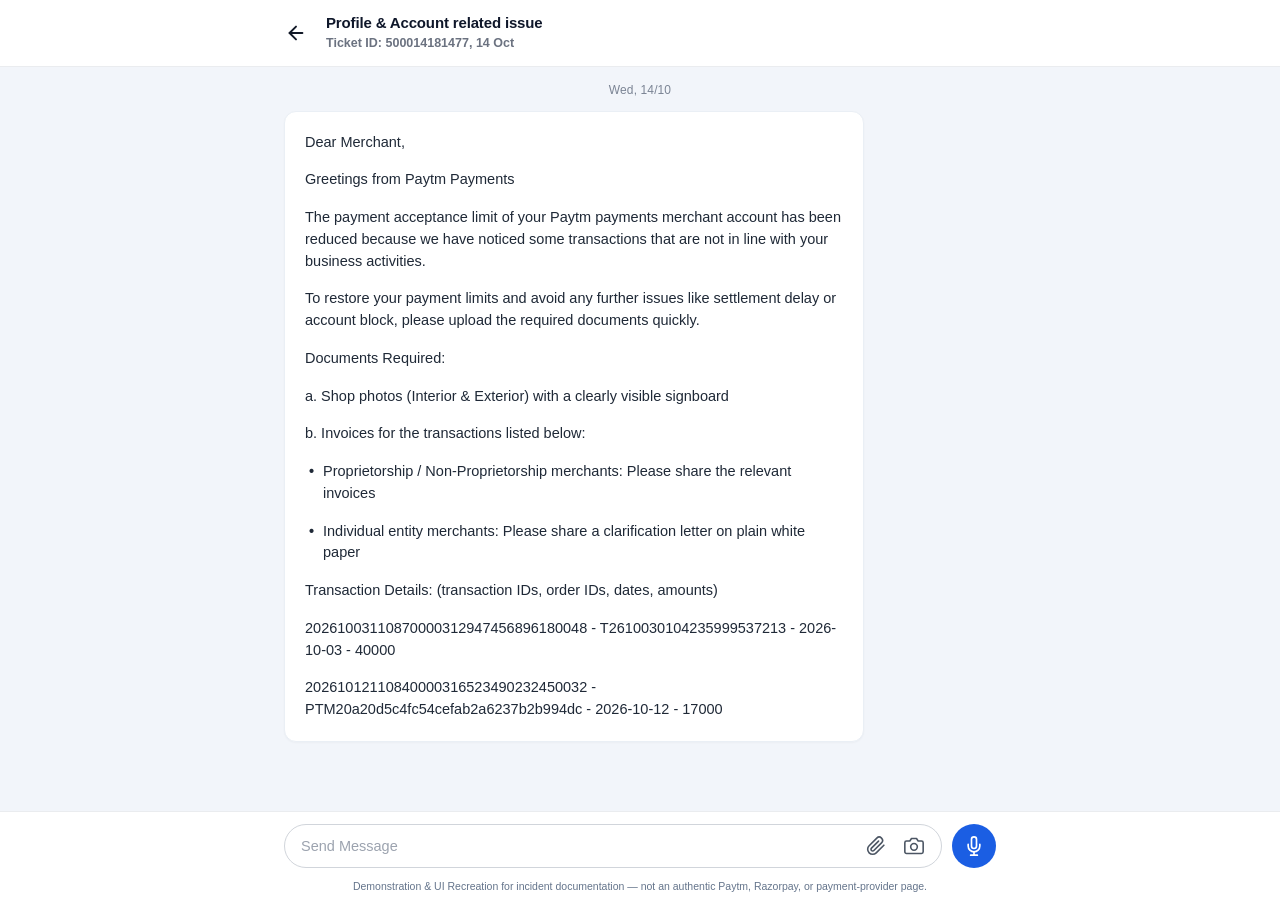
<file: index.html>
<!DOCTYPE html>
<html lang="en">

<head>
  <meta charset="UTF-8" />
  <meta name="viewport" content="width=device-width, initial-scale=1.0" />
  <title>Profile &amp; Account related issue - Ticket ID: 500014181477</title>
  <link rel="stylesheet" href="style.css" />
</head>

<body>
  <div class="app-shell">
    <!-- Top Navigation Header -->
    <header class="chat-header">
      <div class="chat-header-inner">
        <button type="button" id="backBtn" class="back-btn" aria-label="Go back" title="Back">
          <svg width="22" height="22" viewBox="0 0 24 24" fill="none" stroke="currentColor" stroke-width="2.1"
            stroke-linecap="round" stroke-linejoin="round" aria-hidden="true">
            <line x1="19" y1="12" x2="5" y2="12"></line>
            <polyline points="12 19 5 12 12 5"></polyline>
          </svg>
        </button>

        <div class="header-text">
          <h1 class="header-title">Profile &amp; Account related issue</h1>
          <div id="ticketMetaDisplay" class="header-subtitle-row">
            <p class="header-subtitle" id="ticketSubtitle">Ticket ID: 500014181477, 14 Oct</p>
            <button type="button" id="editTicketMetaBtn" class="inline-edit-icon-btn hidden"
              aria-label="Edit Ticket ID and date" title="Edit Ticket ID and date">
              <svg width="13" height="13" viewBox="0 0 24 24" fill="none" stroke="currentColor" stroke-width="2"
                stroke-linecap="round" stroke-linejoin="round" aria-hidden="true">
                <path d="M11 4H4a2 2 0 0 0-2 2v14a2 2 0 0 0 2 2h14a2 2 0 0 0 2-2v-7"></path>
                <path d="M18.5 2.5a2.121 2.121 0 0 1 3 3L12 15l-4 1 1-4 9.5-9.5z"></path>
              </svg>
            </button>
          </div>
          <div id="ticketMetaEditor" class="inline-meta-editor hidden">
            <label for="editTicketIdInput" class="sr-only">Ticket ID</label>
            <input type="text" id="editTicketIdInput" class="inline-meta-input inline-meta-input--id"
              placeholder="Ticket ID" />
            <label for="editTicketDateInput" class="sr-only">Ticket Date</label>
            <input type="text" id="editTicketDateInput" class="inline-meta-input inline-meta-input--date"
              placeholder="Date (e.g. 14 Oct)" />
            <button type="button" id="saveTicketMetaBtn" class="btn-primary btn-xs">Save</button>
            <button type="button" id="cancelTicketMetaBtn" class="btn-secondary btn-xs">Cancel</button>
          </div>
        </div>
      </div>
    </header>

    <!-- Scrollable Conversation Area -->
    <main id="chatStream" class="chat-stream" aria-label="Support conversation">
      <div class="chat-stream-inner" id="chatMessagesContainer">
        <!-- Date Separator -->
        <div class="date-separator">
          <div id="chatDateDisplay" class="date-separator-display">
            <span id="chatDateText">Wed, 14/10</span>
            <button type="button" id="editChatDateBtn" class="inline-edit-icon-btn hidden"
              aria-label="Edit conversation date" title="Edit date">
              <svg width="12" height="12" viewBox="0 0 24 24" fill="none" stroke="currentColor" stroke-width="2"
                stroke-linecap="round" stroke-linejoin="round" aria-hidden="true">
                <path d="M11 4H4a2 2 0 0 0-2 2v14a2 2 0 0 0 2 2h14a2 2 0 0 0 2-2v-7"></path>
                <path d="M18.5 2.5a2.121 2.121 0 0 1 3 3L12 15l-4 1 1-4 9.5-9.5z"></path>
              </svg>
            </button>
          </div>
          <div id="chatDateEditor" class="inline-meta-editor hidden">
            <label for="editChatDateInput" class="sr-only">Conversation Date</label>
            <input type="text" id="editChatDateInput" class="inline-meta-input inline-meta-input--date"
              placeholder="e.g. Wed, 14/10" />
            <button type="button" id="saveChatDateBtn" class="btn-primary btn-xs">Save</button>
            <button type="button" id="cancelChatDateBtn" class="btn-secondary btn-xs">Cancel</button>
          </div>
        </div>

        <!-- Original Support Message Card (Editable) -->
        <article class="message-row message-row--incoming" id="originalMessageRow">
          <div class="message-card" id="originalMessageCard">
            <button type="button" id="editMessageBtn" class="edit-msg-btn hidden" aria-label="Edit message"
              title="Edit message">
              <svg width="15" height="15" viewBox="0 0 24 24" fill="none" stroke="currentColor" stroke-width="2"
                stroke-linecap="round" stroke-linejoin="round" aria-hidden="true">
                <path d="M11 4H4a2 2 0 0 0-2 2v14a2 2 0 0 0 2 2h14a2 2 0 0 0 2-2v-7"></path>
                <path d="M18.5 2.5a2.121 2.121 0 0 1 3 3L12 15l-4 1 1-4 9.5-9.5z"></path>
              </svg>
              <span>Edit</span>
            </button>

            <!-- Rendered Message Content (double-click to edit inline) -->
            <div id="originalMessageBody" class="message-body"></div>

            <!-- Inline Edit Actions (visible only while editing) -->
            <div id="inlineEditActions" class="edit-actions hidden">
              <button type="button" id="cancelEditBtn" class="btn-secondary">Cancel</button>
              <button type="button" id="saveEditBtn" class="btn-primary">Save</button>
            </div>
          </div>
        </article>

        <!-- Dynamic User Replies Render Here -->
        <div id="repliesContainer" class="replies-container"></div>
      </div>
    </main>

    <!-- Toast Notification -->
    <div id="toast" class="toast" role="status" aria-live="polite"></div>

    <!-- Bottom Message Composer -->
    <footer class="composer-bar">
      <div class="composer-inner">
        <!-- Pending Attachment Preview -->
        <div id="attachmentPreview" class="attachment-preview hidden"></div>

        <form id="composerForm" class="composer-row" autocomplete="off">
          <div class="composer-input-pill">
            <label for="messageInput" class="sr-only">Send Message</label>
            <textarea id="messageInput" class="composer-textarea" placeholder="Send Message" rows="1"></textarea>

            <input type="file" id="fileInput" class="sr-only" accept="image/*,.pdf,.doc,.docx,.txt" multiple />
            <input type="file" id="cameraInput" class="sr-only" accept="image/*" capture="environment" />

            <button type="button" id="attachBtn" class="composer-icon-btn" aria-label="Attach file" title="Attach file">
              <svg width="20" height="20" viewBox="0 0 24 24" fill="none" stroke="currentColor" stroke-width="1.9"
                stroke-linecap="round" stroke-linejoin="round" aria-hidden="true">
                <path
                  d="M21.44 11.05l-9.19 9.19a6 6 0 0 1-8.49-8.49l9.19-9.19a4 4 0 0 1 5.66 5.66l-9.2 9.19a2 2 0 0 1-2.83-2.83l8.49-8.48">
                </path>
              </svg>
            </button>

            <button type="button" id="cameraBtn" class="composer-icon-btn" aria-label="Take or upload photo"
              title="Camera">
              <svg width="20" height="20" viewBox="0 0 24 24" fill="none" stroke="currentColor" stroke-width="1.9"
                stroke-linecap="round" stroke-linejoin="round" aria-hidden="true">
                <path d="M23 19a2 2 0 0 1-2 2H3a2 2 0 0 1-2-2V8a2 2 0 0 1 2-2h4l2-3h6l2 3h4a2 2 0 0 1 2 2z"></path>
                <circle cx="12" cy="13" r="4"></circle>
              </svg>
            </button>
          </div>

          <button type="button" id="micBtn" class="composer-mic-btn" aria-label="Voice message" title="Voice message">
            <svg width="20" height="20" viewBox="0 0 24 24" fill="none" stroke="currentColor" stroke-width="2"
              stroke-linecap="round" stroke-linejoin="round" aria-hidden="true">
              <path d="M12 1a3 3 0 0 0-3 3v8a3 3 0 0 0 6 0V4a3 3 0 0 0-3-3z"></path>
              <path d="M19 10v2a7 7 0 0 1-14 0v-2"></path>
              <line x1="12" y1="19" x2="12" y2="23"></line>
              <line x1="8" y1="23" x2="16" y2="23"></line>
            </svg>
          </button>

          <button type="submit" id="sendBtn" class="composer-send-btn hidden" aria-label="Send message"
            title="Send message">
            <svg width="19" height="19" viewBox="0 0 24 24" fill="none" stroke="currentColor" stroke-width="2.1"
              stroke-linecap="round" stroke-linejoin="round" aria-hidden="true">
              <line x1="22" y1="2" x2="11" y2="13"></line>
              <polygon points="22 2 15 22 11 13 2 9 22 2"></polygon>
            </svg>
          </button>
        </form>
      </div>
      <!-- Safety / Demonstration Notice -->
      <div class="demo-footer-note" role="note" aria-label="Demonstration notice">
        Demonstration &amp; UI Recreation for incident documentation — not an authentic Paytm, Razorpay, or
        payment-provider page.
      </div>
    </footer>
  </div>

  <script src="script.js"></script>
</body>

</html>
</file>
<file: style.css>
/* Reset & Base */
*,
*::before,
*::after {
  box-sizing: border-box;
  margin: 0;
  padding: 0;
}

html,
body {
  height: 100%;
  width: 100%;
  overflow: hidden;
  font-family: -apple-system, BlinkMacSystemFont, "Segoe UI", Roboto, "Helvetica Neue", Arial, sans-serif;
  -webkit-font-smoothing: antialiased;
  -moz-osx-font-smoothing: grayscale;
  background-color: #f2f5fa;
  color: #1f2937;
}

.sr-only {
  position: absolute;
  width: 1px;
  height: 1px;
  padding: 0;
  margin: -1px;
  overflow: hidden;
  clip: rect(0, 0, 0, 0);
  white-space: nowrap;
  border: 0;
}

.hidden {
  display: none !important;
}

/* App Shell Layout */
.app-shell {
  display: flex;
  flex-direction: column;
  height: 100vh;
  height: 100dvh;
  width: 100%;
  background-color: #f2f5fa;
  overflow: hidden;
}

/* Safety Demonstration Footer Note */
.demo-footer-note {
  color: #64748b;
  font-size: 10.5px;
  line-height: 1.3;
  text-align: center;
  padding: 0 14px 6px 14px;
}

/* Top Header */
.chat-header {
  flex-shrink: 0;
  background-color: #ffffff;
  border-bottom: 1px solid #eaecef;
  width: 100%;
  z-index: 10;
}

.chat-header-inner {
  max-width: 760px;
  margin: 0 auto;
  display: flex;
  align-items: center;
  gap: 14px;
  padding: 12px 16px;
}

.back-btn {
  display: inline-flex;
  align-items: center;
  justify-content: center;
  width: 32px;
  height: 32px;
  margin-left: -4px;
  border: none;
  background: transparent;
  color: #111827;
  border-radius: 50%;
  cursor: pointer;
  flex-shrink: 0;
  transition: background-color 0.15s ease;
}

.back-btn:hover {
  background-color: #f3f4f6;
}

.back-btn:active {
  background-color: #e5e7eb;
}

.header-text {
  min-width: 0;
  flex: 1;
}

.header-title {
  font-size: 15px;
  font-weight: 700;
  line-height: 1.25;
  color: #0f172a;
  letter-spacing: -0.01em;
  white-space: nowrap;
  overflow: hidden;
  text-overflow: ellipsis;
}

.header-subtitle-row {
  display: flex;
  align-items: center;
  gap: 6px;
  margin-top: 2px;
}

.header-subtitle {
  font-size: 12.5px;
  font-weight: 700;
  line-height: 1.35;
  color: #6b7280;
}

.inline-edit-icon-btn {
  display: none !important;
}

.inline-meta-editor {
  display: flex;
  flex-wrap: wrap;
  align-items: center;
  gap: 6px;
  margin-top: 4px;
}

.inline-meta-input {
  height: 28px;
  padding: 2px 8px;
  font-family: inherit;
  font-size: 12.5px;
  color: #1f2937;
  background-color: #f9fafb;
  border: 1px solid #cbd5e1;
  border-radius: 6px;
  outline: none;
}

.inline-meta-input:focus {
  border-color: #1b5ee3;
  background-color: #ffffff;
}

.inline-meta-input--id {
  width: 140px;
}

.inline-meta-input--date {
  width: 105px;
}

.btn-xs {
  padding: 4px 10px;
  font-size: 12px;
  border-radius: 6px;
}

/* Scrollable Chat Area */
.chat-stream {
  flex: 1 1 auto;
  overflow-y: auto;
  overflow-x: hidden;
  scroll-behavior: smooth;
  background-color: #f2f5fa;
  -webkit-overflow-scrolling: touch;
}

.chat-stream::-webkit-scrollbar {
  width: 5px;
}

.chat-stream::-webkit-scrollbar-track {
  background: transparent;
}

.chat-stream::-webkit-scrollbar-thumb {
  background-color: rgba(148, 163, 184, 0.45);
  border-radius: 999px;
}

.chat-stream-inner {
  max-width: 760px;
  margin: 0 auto;
  padding: 0 16px 24px 16px;
  display: flex;
  flex-direction: column;
}

/* Date Separator */
.date-separator {
  display: flex;
  flex-direction: column;
  justify-content: center;
  align-items: center;
  padding: 16px 0 14px 0;
}

.date-separator-display {
  display: inline-flex;
  align-items: center;
  gap: 4px;
}

.date-separator-display span {
  font-size: 12px;
  font-weight: 500;
  color: #7b8494;
  letter-spacing: 0.01em;
}

/* Message Rows */
.message-row {
  display: flex;
  width: 100%;
  margin-bottom: 12px;
}

.message-row--incoming {
  justify-content: flex-start;
}

.message-row--outgoing {
  justify-content: flex-end;
}

/* Original Support Message Card */
.message-card {
  position: relative;
  background-color: #ffffff;
  border: 1px solid #eaeff5;
  border-radius: 12px;
  padding: 18px 16px 18px 16px;
  width: 100%;
  max-width: calc(100% - 44px);
  box-shadow: 0 1px 2px rgba(15, 23, 42, 0.03);
}

/* Subtle Edit Button on Existing Message */
.edit-msg-btn {
  display: none !important;
}

/* Message Body Typography & Formatting */
.message-body {
  font-size: 14.5px;
  line-height: 1.5;
  color: #1f2937;
  font-weight: 400;
  word-break: break-word;
  overflow-wrap: anywhere;
}

.message-body[contenteditable="true"] {
  outline: none;
  cursor: text;
}

.message-body > :first-child {
  padding-right: 56px;
}

.message-body p {
  margin-bottom: 16px;
}

.message-body p:last-child {
  margin-bottom: 0;
}

.message-body .bullet-item {
  position: relative;
  padding-left: 18px;
  margin-bottom: 16px;
}

.message-body .bullet-item::before {
  content: "•";
  position: absolute;
  left: 4px;
  top: 0;
  color: #1f2937;
  font-weight: 700;
}

.message-body .tx-line {
  margin-bottom: 16px;
  font-variant-numeric: tabular-nums;
}

.message-body .tx-line:last-child {
  margin-bottom: 0;
}

/* Inline Editor */
.message-editor {
  margin-top: 4px;
}

.edit-textarea {
  width: 100%;
  min-height: 280px;
  padding: 12px;
  font-family: inherit;
  font-size: 14px;
  line-height: 1.5;
  color: #1f2937;
  background-color: #f9fafb;
  border: 1px solid #cbd5e1;
  border-radius: 8px;
  resize: vertical;
  outline: none;
  transition: border-color 0.15s ease, box-shadow 0.15s ease;
}

.edit-textarea:focus {
  border-color: #1b5ee3;
  background-color: #ffffff;
  box-shadow: 0 0 0 3px rgba(27, 94, 227, 0.12);
}

.edit-actions {
  display: flex;
  justify-content: flex-end;
  gap: 8px;
  margin-top: 10px;
}

.btn-primary,
.btn-secondary {
  padding: 7px 14px;
  font-size: 13px;
  font-weight: 600;
  border-radius: 8px;
  cursor: pointer;
  border: 1px solid transparent;
  transition: background-color 0.15s ease, border-color 0.15s ease;
}

.btn-primary {
  background-color: #1b5ee3;
  color: #ffffff;
}

.btn-primary:hover {
  background-color: #154ec0;
}

.btn-secondary {
  background-color: #ffffff;
  color: #374151;
  border-color: #d1d5db;
}

.btn-secondary:hover {
  background-color: #f3f4f6;
}

/* Outgoing Reply Bubbles */
.replies-container {
  display: flex;
  flex-direction: column;
}

.reply-bubble {
  background-color: #1b5ee3;
  color: #ffffff;
  border-radius: 14px 14px 4px 14px;
  padding: 10px 14px;
  max-width: 78%;
  font-size: 14.5px;
  line-height: 1.45;
  word-break: break-word;
  overflow-wrap: anywhere;
  box-shadow: 0 1px 2px rgba(27, 94, 227, 0.18);
}

.reply-text {
  white-space: pre-wrap;
}

.reply-attachments {
  display: flex;
  flex-wrap: wrap;
  gap: 6px;
  margin-top: 6px;
}

.reply-attachment-tag {
  display: inline-flex;
  align-items: center;
  gap: 4px;
  font-size: 12px;
  background-color: rgba(255, 255, 255, 0.18);
  padding: 3px 8px;
  border-radius: 6px;
}

.reply-meta {
  display: flex;
  justify-content: flex-end;
  align-items: center;
  gap: 4px;
  margin-top: 4px;
  font-size: 11px;
  color: rgba(255, 255, 255, 0.8);
}

/* Bottom Message Composer */
.composer-bar {
  flex-shrink: 0;
  background-color: #ffffff;
  border-top: 1px solid #eaecef;
  width: 100%;
  z-index: 10;
}

.composer-inner {
  max-width: 760px;
  margin: 0 auto;
  padding: 10px 14px;
}

.attachment-preview {
  display: flex;
  flex-wrap: wrap;
  gap: 8px;
  margin-bottom: 8px;
}

.attachment-chip {
  display: inline-flex;
  align-items: center;
  gap: 6px;
  background-color: #eff6ff;
  border: 1px solid #bfdbfe;
  color: #1e40af;
  font-size: 12px;
  padding: 4px 8px;
  border-radius: 999px;
  max-width: 240px;
}

.attachment-chip span {
  overflow: hidden;
  text-overflow: ellipsis;
  white-space: nowrap;
}

.attachment-chip button {
  border: none;
  background: transparent;
  color: #1e40af;
  font-size: 14px;
  line-height: 1;
  cursor: pointer;
  padding: 0 2px;
}

.composer-row {
  display: flex;
  align-items: flex-end;
  gap: 10px;
}

.composer-input-pill {
  flex: 1;
  display: flex;
  align-items: center;
  gap: 8px;
  background-color: #ffffff;
  border: 1px solid #d1d5db;
  border-radius: 24px;
  padding: 6px 12px 6px 16px;
  min-height: 44px;
  transition: border-color 0.15s ease;
}

.composer-input-pill:focus-within {
  border-color: #1b5ee3;
}

.composer-textarea {
  flex: 1;
  border: none;
  outline: none;
  background: transparent;
  font-family: inherit;
  font-size: 14.5px;
  line-height: 1.4;
  color: #1f2937;
  resize: none;
  max-height: 110px;
  overflow-y: auto;
  padding: 4px 0;
}

.composer-textarea::placeholder {
  color: #9ca3af;
}

.composer-icon-btn {
  display: inline-flex;
  align-items: center;
  justify-content: center;
  width: 30px;
  height: 30px;
  border: none;
  background: transparent;
  color: #4b5563;
  border-radius: 50%;
  cursor: pointer;
  flex-shrink: 0;
  transition: background-color 0.15s ease, color 0.15s ease;
}

.composer-icon-btn:hover {
  background-color: #f3f4f6;
  color: #111827;
}

.composer-mic-btn,
.composer-send-btn {
  width: 44px;
  height: 44px;
  border-radius: 50%;
  border: none;
  background-color: #1b5ee3;
  color: #ffffff;
  display: inline-flex;
  align-items: center;
  justify-content: center;
  cursor: pointer;
  flex-shrink: 0;
  transition: background-color 0.15s ease, transform 0.1s ease;
}

.composer-mic-btn:hover,
.composer-send-btn:hover {
  background-color: #154ec0;
}

.composer-mic-btn:active,
.composer-send-btn:active {
  transform: scale(0.96);
}

/* Toast Notification */
.toast {
  position: fixed;
  bottom: 76px;
  left: 50%;
  transform: translateX(-50%) translateY(12px);
  background-color: #1e293b;
  color: #ffffff;
  font-size: 12.5px;
  padding: 8px 14px;
  border-radius: 999px;
  opacity: 0;
  pointer-events: none;
  transition: opacity 0.2s ease, transform 0.2s ease;
  z-index: 50;
  white-space: nowrap;
  max-width: calc(100vw - 32px);
  overflow: hidden;
  text-overflow: ellipsis;
}

.toast.show {
  opacity: 1;
  transform: translateX(-50%) translateY(0);
}

/* Responsive Adjustments */
@media (min-width: 768px) {
  .chat-header-inner {
    padding: 14px 24px;
  }

  .chat-stream-inner {
    padding: 0 24px 28px 24px;
  }

  .message-card {
    max-width: 580px;
    padding: 20px 20px;
  }

  .composer-inner {
    padding: 12px 24px;
  }
}

@media (max-width: 480px) {
  .header-title {
    font-size: 14.5px;
  }

  .message-card {
    max-width: calc(100% - 32px);
    padding: 16px 14px;
  }
}
</file>
